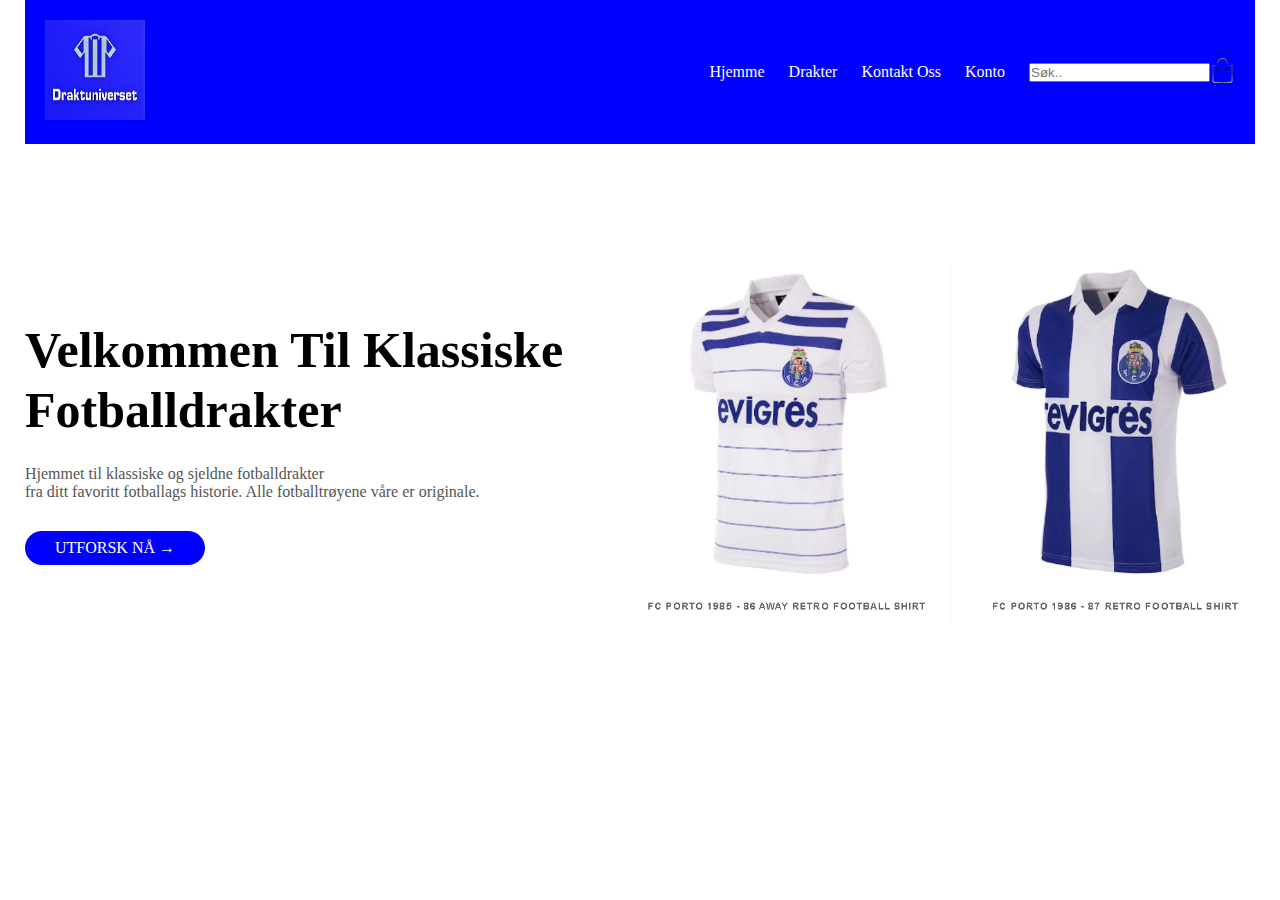
<file: index.html>
<!DOCTYPE html>
<html lang="en">
  <head>
    <meta charset="UTF-8" />
    <meta name="viewport" content="width=device=width, initial-scale=1.0">
    <title>DraktUniverset</title>
    <link rel="stylesheet" href="style.css" />
    <link href="https://fonts.googleapis.com/css2?family=Poppins:wght@300;400;500;600;700&display=swap" rel="stylesheet">
    
  </head>
  <body class="index"> 

    <div class="header">
    <div class="container">
      <div class="navbar">
        <div class="logo">
          <a href="index.html"> <img src="images/DraktUniversetLogo8c.png" width="100pxpx" height="100px" /> </a>
        </div>
        
        <nav>
          <ul id="MenuItems">
            
            <li><a href="index.html">Hjemme</a></li>
            <li><a href="drakter.html">Drakter</a></li>
            <li><a href="kontakt.html">Kontakt Oss</a></li>
            <li><a href="konto.html">Konto </a></li>
            <input type="text" placeholder="Søk..">
            
            
            
          
          </ul>
        </nav>
        
            <a href="betaling.html"><img src="images/cart2.png" width="25px" height="25px"  ></a>
            <img src="images/menu.png" width="25px" height="25px" class="menu-icon" onclick="menutoggle()">
        </div>
     <div class="row">
        <div class="col-2">
          <h1>Velkommen Til Klassiske <br />Fotballdrakter</h1>
          <p>
            Hjemmet til klassiske og sjeldne fotballdrakter<br />
            fra ditt favoritt fotballags historie. Alle fotballtrøyene våre er
            originale.
          </p>

          <a href="drakter.html" class="btn">UTFORSK NÅ &#8594</a>
        </div>
        <div class="col-2">
          <img
            src="images/Retro Collection FC Porto _ Shop _ COPA.png"
            alt="https://www.copafootball.com/en/men/fc-porto-1"
          />
        </div>
      </div>
      
    </div>
  </div>
  
  <script>
    var MenuItems = document.getElementById("MenuItems");
    MenuItems.style.height = "0px";
    function menutoggle() {
      if (MenuItems.style.height == "0px") {
        MenuItems.style.height = "200px";
      }
      else
          {
            MenuItems.style.height = "0px";
            }
    }
  </script>
 
</body>
</html>
</file>
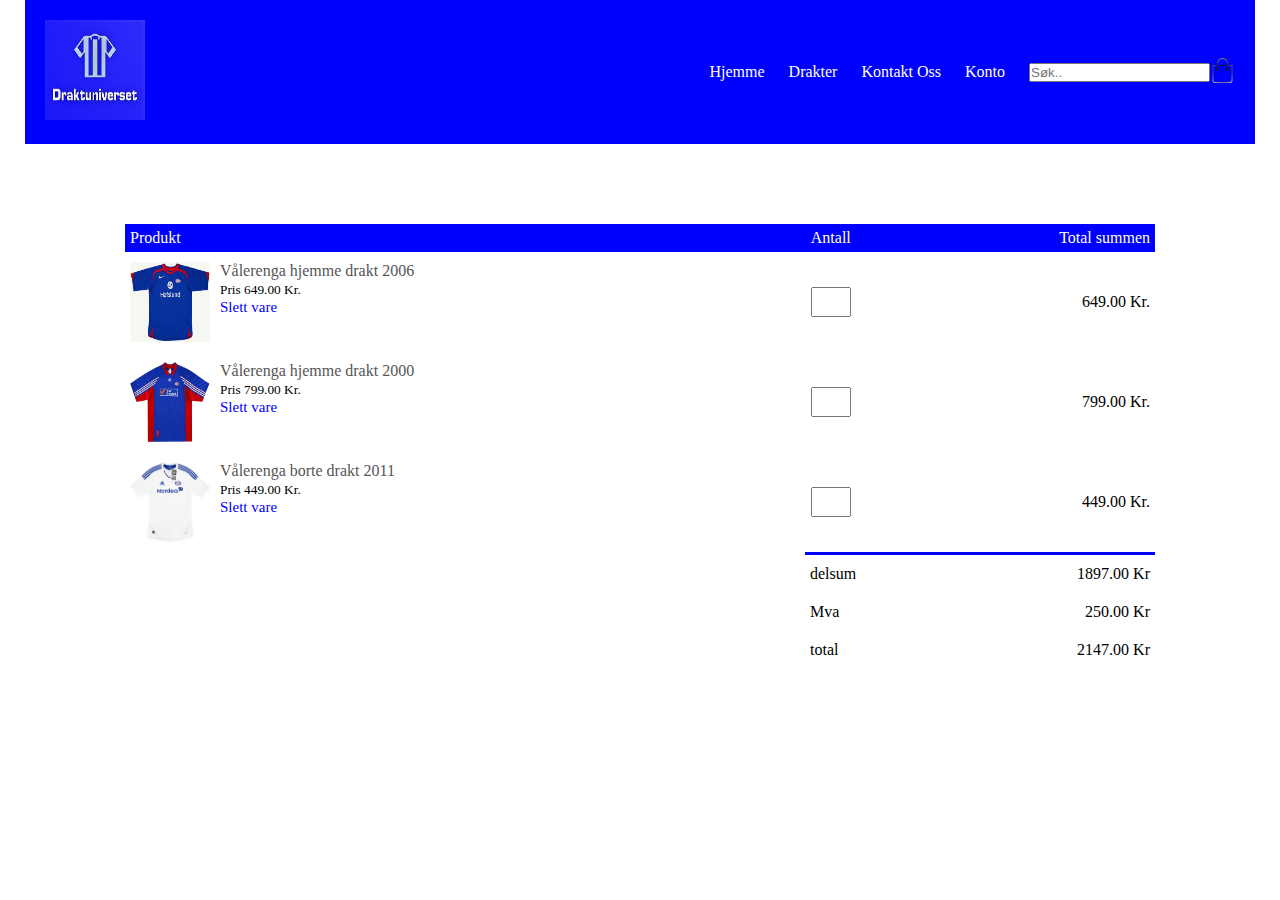
<file: betaling.html>
<!DOCTYPE html>
<html lang="en">
  <head>
    <meta charset="UTF-8" />
    <meta name="viewport" content="width=device=width, initial-scale=1.0" />
    <title>DraktUniverset</title>
    <link rel="stylesheet" href="style.css" />
    <link
      href="https://fonts.googleapis.com/css2?family=Poppins:wght@300;400;500;600;700&display=swap"
      rel="stylesheet"
    />
  </head>
  <body class="index">
    <div class="header">
      <div class="container">
        <div class="navbar">
          <div class="logo">
            <a href="index.html">
              <img
                src="images/DraktUniversetLogo8c.png"
                width="100pxpx"
                height="100px"
              />
            </a>
          </div>

          <nav>
            <ul id="MenuItems">
              <li><a href="index.html">Hjemme</a></li>
              <li><a href="drakter.html">Drakter</a></li>
              <li><a href="kontakt.html">Kontakt Oss</a></li>
              <li><a href="konto.html">Konto </a></li>
              <input type="text" placeholder="Søk.." />
            </ul>
          </nav>

          <a href="betaling.html"
            ><img src="images/cart2.png" width="25px" height="25px"
          /></a>
          <img
            src="images/menu.png"
            width="25px"
            height="25px"
            class="menu-icon"
            onclick="menutoggle()"
          />
        </div>
      </div>
    </div>

    <div class="small-container cart-page">
      <table>
        <tr>
          <th>Produkt</th>
          <th>Antall</th>
          <th>Total summen</th>
        </tr>
        <tr>
          <td>
            <div class="cart-info">
              <img src="images/valerenga-06-home-pi.png" />
              <div>
                <p>Vålerenga hjemme drakt 2006</p>
                <small>Pris 649.00 Kr.</small>
                <br />
                <a href="">Slett vare</a>
              </div>
            </div>
          </td>
          <td><input type="number" name="1" /></td>
          <td>649.00 Kr.</td>
        </tr>

        <tr>
          <td>
            <div class="cart-info">
              <img src="images/valarenga-00-home.png" />
              <div>
                <p>Vålerenga hjemme drakt 2000</p>
                <small>Pris 799.00 Kr.</small>
                <br />
                <a href="">Slett vare</a>
              </div>
            </div>
          </td>
          <td><input type="number" name="1" /></td>
          <td>799.00 Kr.</td>
        </tr>

        <tr>
          <td>
            <div class="cart-info">
              <img src="images/valerenga-11-away-front.png" />
              <div>
                <p>Vålerenga borte drakt 2011</p>
                <small>Pris 449.00 Kr.</small>
                <br />
                <a href="">Slett vare</a>
              </div>
            </div>
          </td>
          <td><input type="number" name="1" /></td>
          <td>449.00 Kr.</td>
        </tr>
      </table>

      <div class="total-summen">
        <table>
          <tr>
            <td>delsum</td>
            <td>1897.00 Kr</td>
          </tr>
          <tr>
            <td>Mva</td>
            <td>250.00 Kr</td>
          </tr>
          <tr>
            <td>total</td>
            <td>2147.00 Kr</td>
          </tr>
        </table>
      </div>
    </div>

    <script>
      var MenuItems = document.getElementById("MenuItems");
      MenuItems.style.height = "0px";
      function menutoggle() {
        if (MenuItems.style.height == "0px") {
          MenuItems.style.height = "200px";
        } else {
          MenuItems.style.height = "0px";
        }
      }
    </script>
  </body>
</html>
</file>
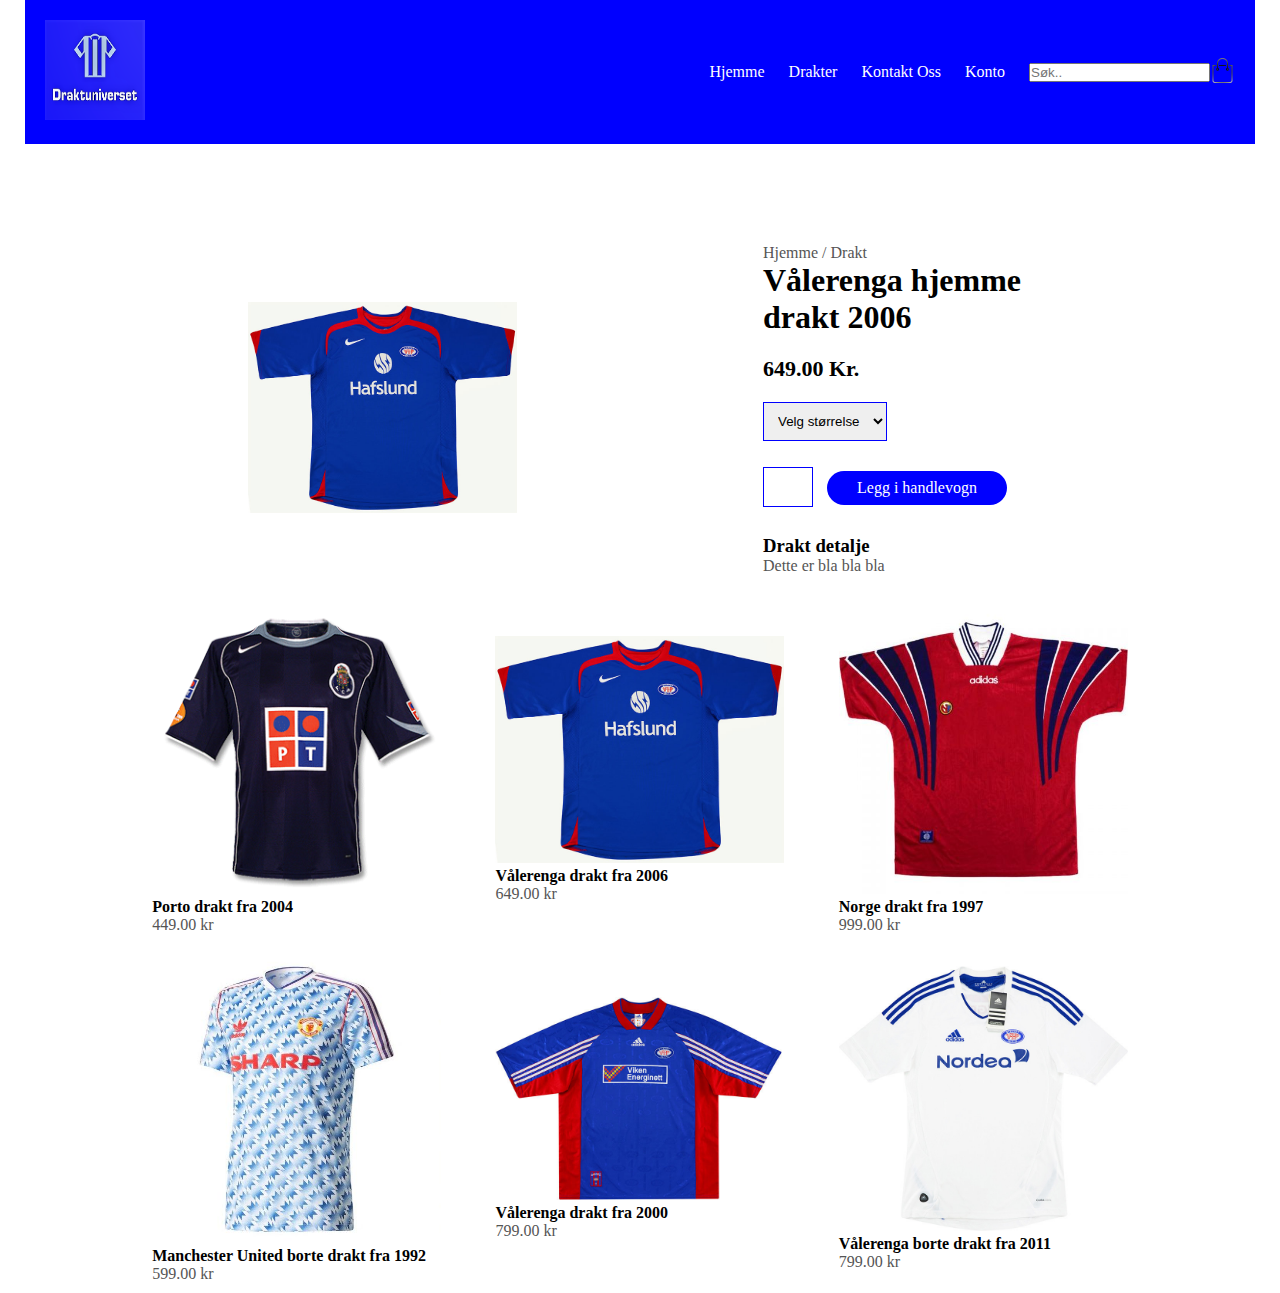
<file: drakt-detaljer.html>
<!DOCTYPE html>
<html lang="en">
  <head>
    <meta charset="UTF-8" />
    <meta name="viewport" content="width=device=width, initial-scale=1.0" />
    <title>DraktUniverset</title>
    <link rel="stylesheet" href="style.css" />
    <link
      href="https://fonts.googleapis.com/css2?family=Poppins:wght@300;400;500;600;700&display=swap"
      rel="stylesheet"
    />
  </head>
  <body class="index">
    <div class="header">
      <div class="container">
        <div class="navbar">
          <div class="logo">
            <a href="index.html">
              <img
                src="images/DraktUniversetLogo8c.png"
                width="100pxpx"
                height="100px"
              />
            </a>
          </div>

          <nav>
            <ul id="MenuItems">
              <li><a href="index.html">Hjemme</a></li>
              <li><a href="drakter.html">Drakter</a></li>
              <li><a href="kontakt.html">Kontakt Oss</a></li>
              <li><a href="konto.html">Konto </a></li>
              <input type="text" placeholder="Søk.." />
            </ul>
          </nav>

          <a href="betaling.html"
            ><img src="images/cart2.png" width="25px" height="25px"
          /></a>
          <img
            src="images/menu.png"
            width="25px"
            height="25px"
            class="menu-icon"
            onclick="menutoggle()"
          />
        </div>
      </div>
    </div>

    <div class="small-container single-produkt">
      <div class="row">
        <div class="col-4">
          <img src="images/valerenga-06-home-pi.png" width="100%" />
        </div>
        <div class="col-4">
          <p>Hjemme / Drakt</p>
          <h1>Vålerenga hjemme drakt 2006</h1>
          <h4>649.00 Kr.</h4>
          <select>
            <option>Velg størrelse</option>
            <option>S</option>
            <option>M</option>
            <option>L</option>
            <option>XL</option>
          </select>
          <input type="number" name="1" />
          <a href="betaling.html" class="btn">Legg i handlevogn</a>
          <h3>Drakt detalje</h3>
          <p>Dette er bla bla bla</p>
        </div>
      </div>
    </div>

    <div class="small-container">
      <div class="row">
        <div class="col-4">
          <img src="images/FCPortoASS0405.png" />
          <h4>Porto drakt fra 2004</h4>
          <p>449.00 kr</p>
        </div>

        <div class="col-4">
          <img src="images/valerenga-06-home-pi.png" />
          <h4>Vålerenga drakt fra 2006</h4>
          <p>649.00 kr</p>
        </div>

        <div class="col-4">
          <img src="images/norway-1996-97-home.png" />
          <h4>Norge drakt fra 1997</h4>
          <p>999.00 kr</p>
        </div>

        <div class="col-4">
          <img src="images/562375b95d5389b98c392aa635a32dcf.png" />
          <h4>Manchester United borte drakt fra 1992</h4>
          <p>599.00 kr</p>
        </div>

        <div class="col-4">
          <img src="images/valarenga-00-home.png" />
          <h4>Vålerenga drakt fra 2000</h4>
          <p>799.00 kr</p>
        </div>

        <div class="col-4">
          <img src="images/valerenga-11-away-front.png" />
          <h4>Vålerenga borte drakt fra 2011</h4>
          <p>799.00 kr</p>
        </div>
      </div>
    </div>

    <script>
      var MenuItems = document.getElementById("MenuItems");
      MenuItems.style.height = "0px";
      function menutoggle() {
        if (MenuItems.style.height == "0px") {
          MenuItems.style.height = "200px";
        } else {
          MenuItems.style.height = "0px";
        }
      }
    </script>
  </body>
</html>
</file>
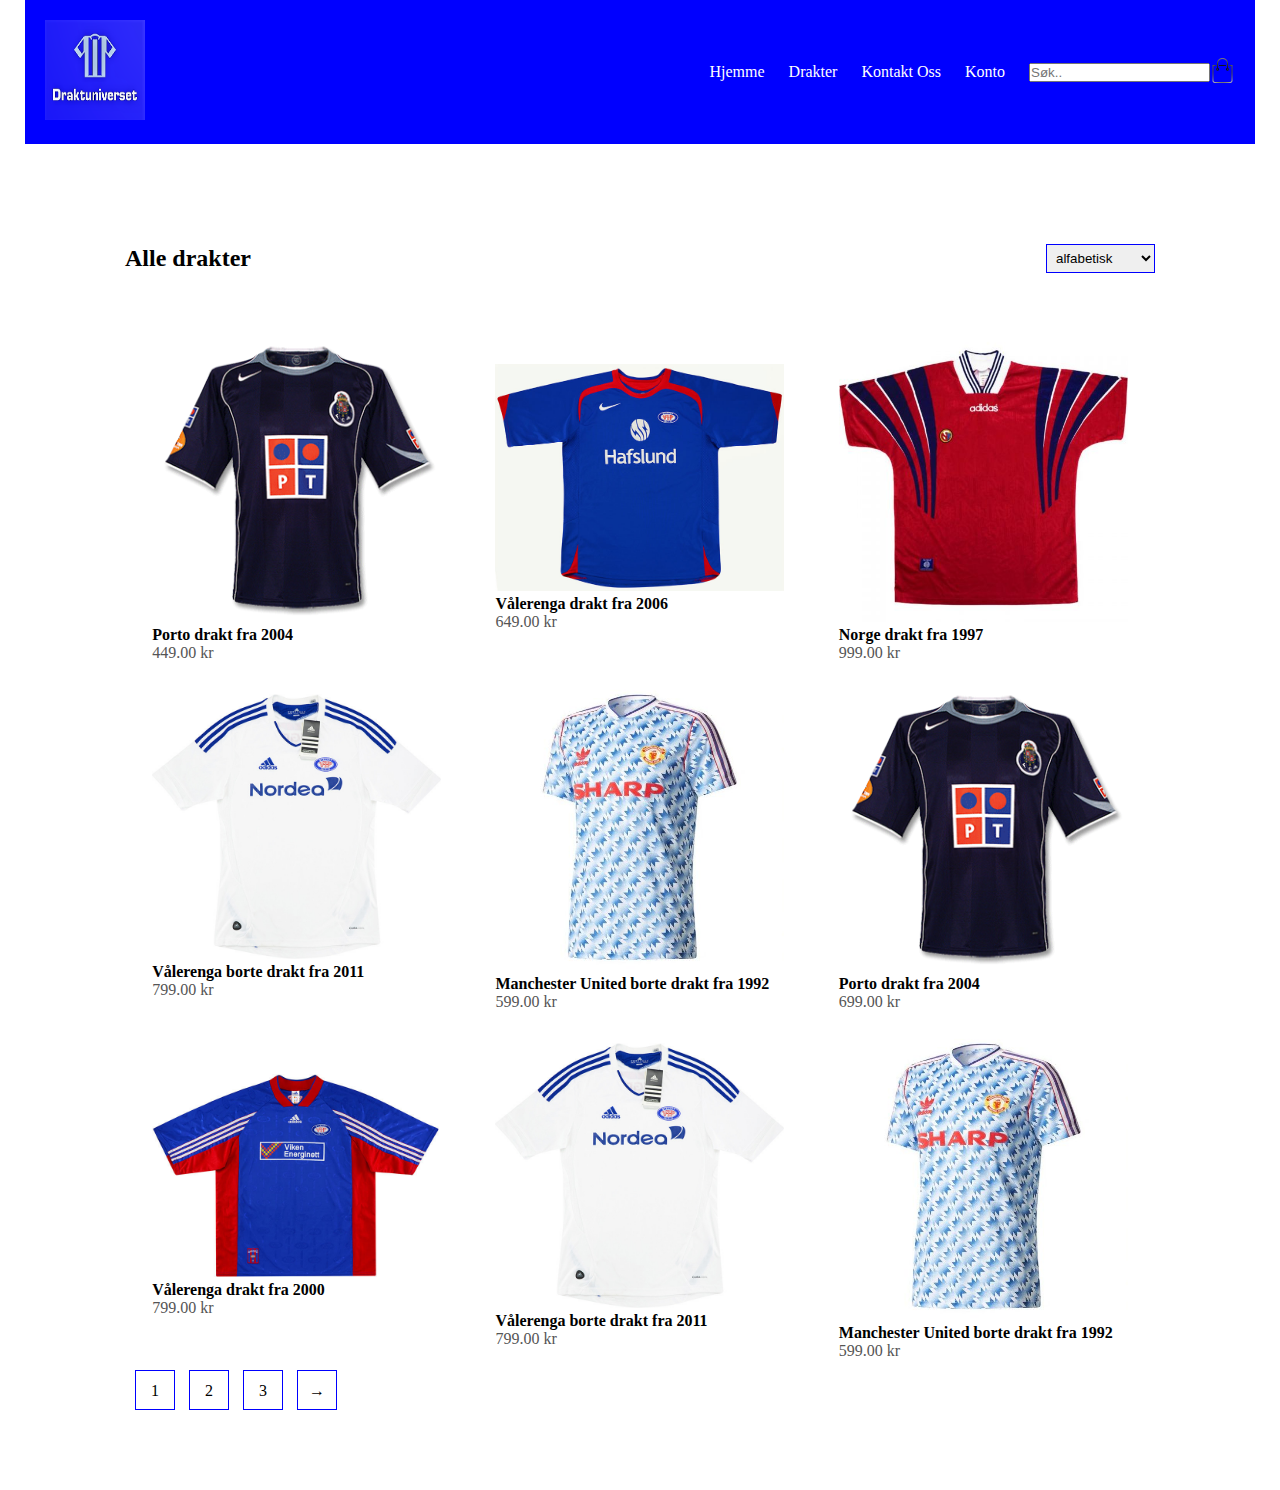
<file: drakter.html>
<!DOCTYPE html>
<html lang="en">
  <head>
    <meta charset="UTF-8" />
    <meta name="viewport" content="width=device=width, initial-scale=1.0" />
    <title>DraktUniverset</title>
    <link rel="stylesheet" href="style.css" />
    <link
      href="https://fonts.googleapis.com/css2?family=Poppins:wght@300;400;500;600;700&display=swap"
      rel="stylesheet"
    />
  </head>
  <body class="index">
    <div class="header">
      <div class="container">
        <div class="navbar">
          <div class="logo">
            <a href="index.html"> <img src="images/DraktUniversetLogo8c.png" width="100pxpx" height="100px" /> </a>
          </div>

          <nav>
            <ul id="MenuItems">
              <li><a href="index.html">Hjemme</a></li>
              <li><a href="drakter.html">Drakter</a></li>
              <li><a href="kontakt.html">Kontakt Oss</a></li>
              <li><a href="konto.html">Konto </a></li>
              <input type="text" placeholder="Søk.." />
            </ul>
          </nav>

          <a href="betaling.html"
            ><img src="images/cart2.png" width="25px" height="25px"
          /></a>
          <img
            src="images/menu.png"
            width="25px"
            height="25px"
            class="menu-icon"
            onclick="menutoggle()"
          />
        </div>
      </div>
    </div>
    <div class="small-container">
      <div class="row row-2">
        <h2>Alle drakter</h2>
        <select>
          <option>alfabetisk</option>
          <option>laveste pris</option>
          <option>høyest pris</option>
          <option>nyeste</option>
          <option>kundeomtale</option>
        </select>
      </div>

      <div class="row">
        <div class="col-4">
          <a href="drakt-detaljer.html"><img src="images/FCPortoASS0405.png" /></a>
          <h4>Porto drakt fra 2004</h4>
          <p>449.00 kr</p>
        </div>

        <div class="col-4">
          <a href="drakt-detaljer.html"><img src="images/valerenga-06-home-pi.png" /></a>
          <h4>Vålerenga drakt fra 2006</h4>
          <p>649.00 kr</p>
        </div>

        <div class="col-4">
          <a href="drakt-detaljer.html"><img src="images/norway-1996-97-home.png" /></a>
          <h4>Norge drakt fra 1997</h4>
          <p>999.00 kr</p>
        </div>

        <div class="col-4">
         <a href="drakt-detaljer.html"> <img src="images/valerenga-11-away-front.png" /></a>
          <h4>Vålerenga borte drakt fra 2011</h4>
          <p>799.00 kr</p>
        </div>

        <div class="col-4">
          <a href="drakt-detaljer.html"><img src="images/562375b95d5389b98c392aa635a32dcf.png" /></a>
          <h4>Manchester United borte drakt fra 1992</h4>
          <p>599.00 kr</p>
        </div>

        <div class="col-4">
          <a href="drakt-detaljer.html"><img src="images/FCPortoASS0405.png" /></a>
          <h4>Porto drakt fra 2004</h4>
          <p>699.00 kr</p>
        </div>

        <div class="col-4">
          <a href="drakt-detaljer.html"><img src="images/valarenga-00-home.png" /></a>
          <h4>Vålerenga drakt fra 2000</h4>
          <p>799.00 kr</p>
        </div>

        <div class="col-4">
          <a href="drakt-detaljer.html"> <img src="images/valerenga-11-away-front.png" /></a>
          <h4>Vålerenga borte drakt fra 2011</h4>
          <p>799.00 kr</p>
        </div>

        <div class="col-4">
          <a href="drakt-detaljer.html"><img src="images/562375b95d5389b98c392aa635a32dcf.png" /></a>
          <h4>Manchester United borte drakt fra 1992</h4>
          <p>599.00 kr</p>
        </div>
      </div>

       <div class="page-btn">
         <span>1</span>
         <span>2</span>
         <span>3</span>
         <span>&#8594</span>

       </div>

    </div>

    <script>
      var MenuItems = document.getElementById("MenuItems");
      MenuItems.style.height = "0px";
      function menutoggle() {
        if (MenuItems.style.height == "0px") {
          MenuItems.style.height = "200px";
        } else {
          MenuItems.style.height = "0px";
        }
      }
    </script>
  </body>
</html>
</file>
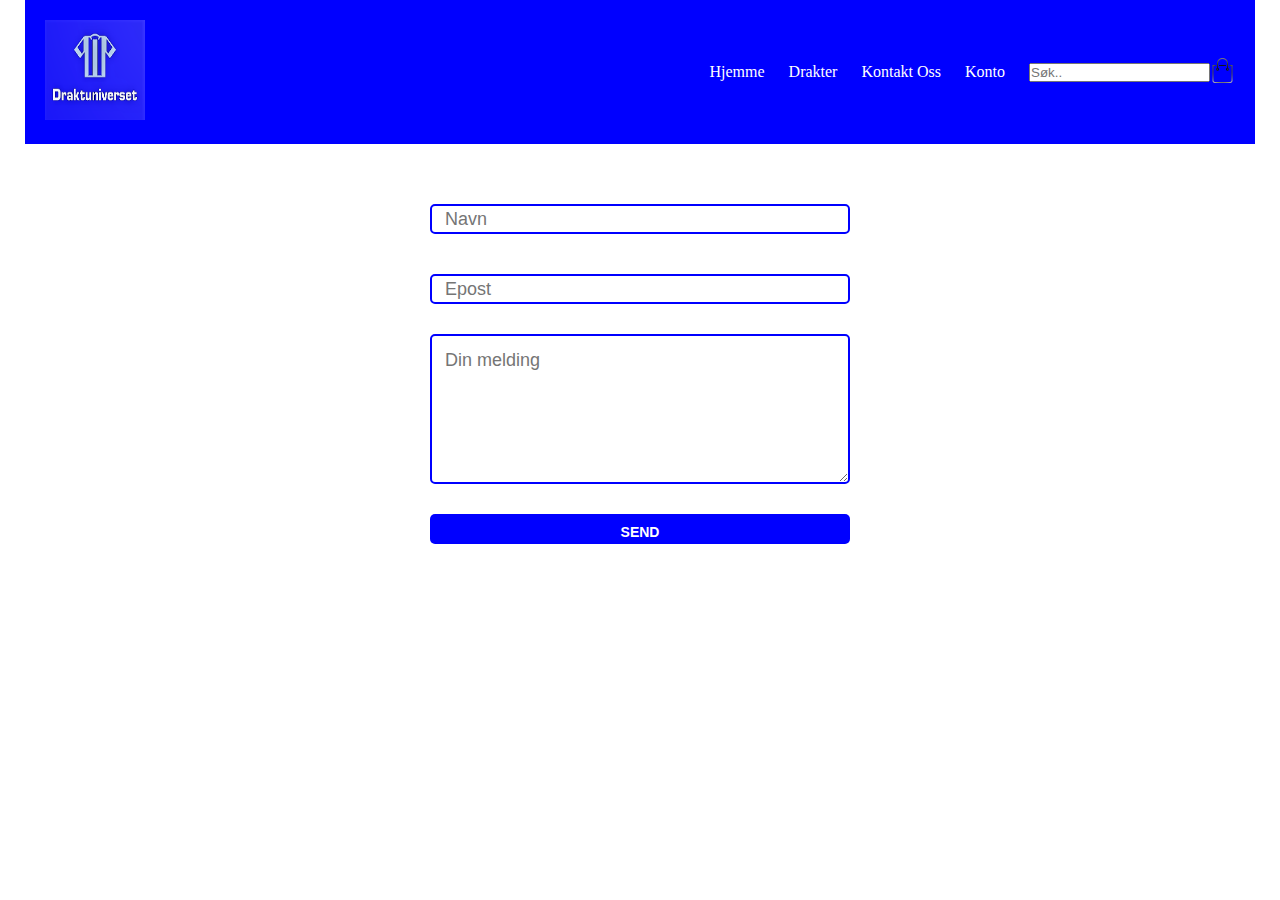
<file: kontakt.html>
<!DOCTYPE html>
<html lang="en">
  <head>
    <meta charset="UTF-8" />
    <meta name="viewport" content="width=device=width, initial-scale=1.0" />
    <title>DraktUniverset</title>
    <link rel="stylesheet" href="style.css" />
    <link
      href="https://fonts.googleapis.com/css2?family=Poppins:wght@300;400;500;600;700&display=swap"
      rel="stylesheet"
    />
  </head>
  <body class="index">
    <div class="header">
      <div class="container">
        <div class="navbar">
          <div class="logo">
            <a href="index.html">
              <img
                src="images/DraktUniversetLogo8c.png"
                width="100pxpx"
                height="100px"
              />
            </a>
          </div>

          <nav>
            <ul id="MenuItems">
              <li><a href="index.html">Hjemme</a></li>
              <li><a href="drakter.html">Drakter</a></li>
              <li><a href="kontakt.html">Kontakt Oss</a></li>
              <li><a href="konto.html">Konto </a></li>
              <input type="text" placeholder="Søk.." />
            </ul>
          </nav>

          <a href="betaling.html"
            ><img src="images/cart2.png" width="25px" height="25px"
          /></a>
          <img
            src="images/menu.png"
            width="25px"
            height="25px"
            class="menu-icon"
            onclick="menutoggle()"
          />
        </div>
      </div>
    </div>
    <form>
      <input
        name="name"
        type="text"
        class="feedback-input"
        placeholder="Navn"
      />
      <input
        name="email"
        type="text"
        class="feedback-input"
        placeholder="Epost"
      />
      <textarea
        name="text"
        class="feedback-input"
        placeholder="Din melding"
      ></textarea>
      <input type="submit" value="SEND" />
    </form>

    <script>
      var MenuItems = document.getElementById("MenuItems");
      MenuItems.style.height = "0px";
      function menutoggle() {
        if (MenuItems.style.height == "0px") {
          MenuItems.style.height = "200px";
        } else {
          MenuItems.style.height = "0px";
        }
      }
    </script>
  </body>
</html>
</file>
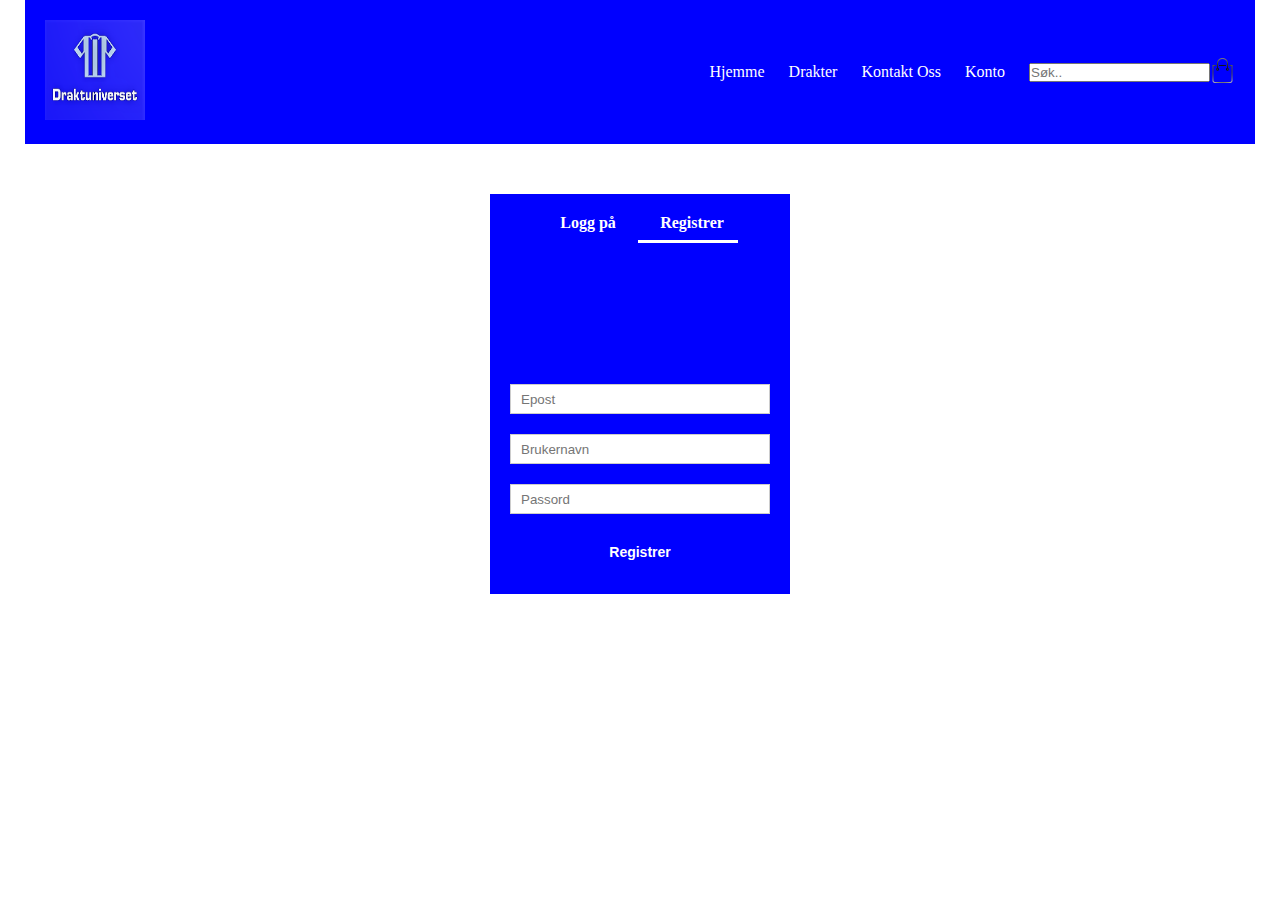
<file: konto.html>
<!DOCTYPE html>
<html lang="en">
  <head>
    <meta charset="UTF-8" />
    <meta name="viewport" content="width=device=width, initial-scale=1.0" />
    <title>DraktUniverset</title>
    <link rel="stylesheet" href="style.css" />
    <link
      href="https://fonts.googleapis.com/css2?family=Poppins:wght@300;400;500;600;700&display=swap"
      rel="stylesheet"
    />
  </head>
  <body class="index">
    <div class="header">
      <div class="container">
        <div class="navbar">
          <div class="logo">
            <a href="index.html">
              <img
                src="images/DraktUniversetLogo8c.png"
                width="100pxpx"
                height="100px"
              />
            </a>
          </div>

          <nav>
            <ul id="MenuItems">
              <li><a href="index.html">Hjemme</a></li>
              <li><a href="drakter.html">Drakter</a></li>
              <li><a href="kontakt.html">Kontakt Oss</a></li>
              <li><a href="konto.html">Konto </a></li>
              <input type="text" placeholder="Søk.." />
            </ul>
          </nav>

          <a href="betaling.html"
            ><img src="images/cart2.png" width="25px" height="25px"
          /></a>
          <img
            src="images/menu.png"
            width="25px"
            height="25px"
            class="menu-icon"
            onclick="menutoggle()"
          />
        </div>
      </div>
    </div>
    <div class="konto-side">
      <div class="container">
        <div class="row">
          <div class="col-2">
            <div class="form-container">
              <div class="form-btn">
                <span onclick="loggpå()">Logg på</span>
                <span onclick="registrer()">Registrer</span>
                <hr id="Indicator" />
              </div>
              <form id="LoggPåForm">
                <input type="text" placeholder="Epost / Brukernavn " />
                <input type="password" placeholder="Passord" />
                <button type="submit" class="btn">Logg på</button>
                <a href="">Glemt passordet</a>
              </form>
              <form id="RegForm">
                <input type="email" placeholder="Epost" />
                <input type="text" placeholder="Brukernavn" />
                <input type="password" placeholder="Passord" />
                <button type="submit" class="btn">Registrer</button>
              </form>
            </div>
          </div>
        </div>
      </div>
    </div>

    <script>
      var MenuItems = document.getElementById("MenuItems");
      MenuItems.style.height = "0px";
      function menutoggle() {
        if (MenuItems.style.height == "0px") {
          MenuItems.style.height = "200px";
        } else {
          MenuItems.style.height = "0px";
        }
      }
    </script>

    <script>
      var LoggPåForm = document.getElementById("LoggPåForm");
      var RegForm = document.getElementById("RegForm");
      var Indicator = document.getElementById("Indicator");

      function registrer() {
        RegForm.style.transform = "translateX(0px)";
        LoggPåForm.style.transform = "translateX(0px)";
        Indicator.style.transform = "translateX(100px)";
      }
      function loggpå() {
        RegForm.style.transform = "translateX(300px)";
        LoggPåForm.style.transform = "translateX(300px)";
        Indicator.style.transform = "translateX(0px)";
      }
    </script>
  </body>
</html>
</file>
<file: style.css>
* {
  margin: 0;
  padding: 0;
  box-sizing: border-box;
}
body .index {
  font-family: "Poppins", sans-serif;
}

.navbar {
  display: flex;
  align-items: center;
  padding: 20px;
  background: blue;
}

.topnav input[type="text"] {
  float: right;
  padding: 6px;
  border: none;
  margin-top: 8px;
  margin-right: 16px;
  font-size: 17px;
}
nav {
  flex: 1;
  text-align: center;
}
nav {
  flex: 1;
  text-align: right;
}

nav ul {
  display: inline-block;
  list-style-type: none;
}
nav ul li {
  display: inline-block;
  margin-right: 20px;
}
a {
  text-decoration: none;
  color: white;
}
p {
  color: #555;
}

.container {
  max-width: 1300px;
  margin: auto;
  padding-left: 25px;
  padding-right: 25px;
  color: black;
}
.row {
  display: flex;
  align-items: center;
  flex-wrap: wrap;
  justify-content: space-around;
}
.col-2 {
  flex-basis: 50%;
  min-width: 300px;
}
.col-2 img {
  max-width: 100%;
  padding: 50px 0;
}
.col-2 h1 {
  font-size: 50px;
  line-height: 60px;
  margin: 25px 0;
  color: black;
}
.btn {
  display: inline-block;
  background: blue;
  color: #fff;
  padding: 8px 30px;
  margin: 30px 0;
  border-radius: 30px;
  transition: background 0 5s;
}

.btn:hover {
  background: black;
}
.header {
  background: radial-gradient();
}

.header .row {
  margin-top: 70px;
}
[data-tab-content] {
  display: none;
}
.kategori {
  margin: 70px;
}
.col-3 {
  flex-basis: 30%;
  min-width: 150px;
  margin-bottom: 30px;
}
.col-3 img {
  width: 100%;
}

.active[data-tab-content] {
  display: block;
}

.small-container {
  max-width: 1080px;
  margin: auto;
  padding-left: 25px;
  padding-right: 25px;
}
.col-4 {
  flex-basis: 30%;
  padding: 10px;
  min-width: 200px;
  transition: 0.5s;
}
.col-4 img {
  width: 100%;
}
.col-4 :hover {
  transform: translateY(-5px);
}
.menu-icon {
  width: 20px;
  margin-top: -30px;
  margin-left: 20px;
  display: none;
}
.row-2 {
  justify-content: space-between;
  margin: 100px auto 50px;
}

select {
  border: 1px solid blue;
  padding: 5px;
}
select:focus {
  outline: none;
}
.page-btn {
  margin: 0 auto 80px;
}
.page-btn span {
  display: inline-block;
  border: 1px solid blue;
  margin-left: 10px;
  width: 40px;
  height: 40px;
  text-align: center;
  line-height: 40px;
  cursor: pointer;
}
.page-btn span:hover {
  background: blue;
  color: #fff;
}
form {
  max-width: 420px;
  margin: 50px auto;
}

.feedback-input {
  color: black;
  font-family: Helvetica, Arial, sans-serif;
  font-weight: 500;
  font-size: 18px;
  border-radius: 5px;
  line-height: 22px;
  background-color: transparent;
  border: 2px solid blue;
  transition: all 0.3s;
  padding: 13px;
  margin-bottom: 30px;
  width: 100%;
  box-sizing: border-box;
  outline: 0;
}

.feedback-input:focus {
  border: 2px solid blue;
}

textarea {
  height: 150px;
  line-height: 150%;
  resize: vertical;
}

[type="submit"] {
  font-family: "Montserrat", Arial, Helvetica, sans-serif;
  width: 100%;
  background: blue;
  border-radius: 5px;
  border: 5px;
  cursor: pointer;
  color: white;
  font-size: 14px;
  padding-top: 10px;
  padding-bottom: 10px;
  transition: all 0.3s;
  margin-top: -4px;
  font-weight: 700;
}

[type="submit"]:hover {
  background: blue;
}
.single-produkt {
  margin-top: 80px;
}
.single-produkt .col-4 img {
  padding: 0;
}
.single-produkt .col-4 {
  padding: 20px;
}
.single-produkt h4 {
  margin: 20px 0;
  font-size: 22px;
  font-weight: bold;
}
.single-produkt select {
  display: block;
  padding: 10px;
  margin-top: 20px;
}
.single-produkt input {
  width: 50px;
  height: 40px;
  padding-left: 10px;
  font-size: 20px;
  margin-right: 10px;
  border: 1px solid blue;
}
input:focus {
  outline: none;
}
.cart-page {
  margin: 80px auto;
}
table {
  width: 100%;
  border-collapse: collapse;
}
.cart-info {
  display: flex;
  flex-wrap: wrap;
}
th {
  text-align: left;
  padding: 5px;
  color: white;
  background: blue;
  font-weight: normal;
}
td {
  padding: 10px 5px;
}
td input {
  width: 40px;
  height: 30px;
  padding: 5px;
}
td a {
  color: blue;
  font-size: 15px;
}
td img {
  width: 80px;
  height: 80px;
  margin-right: 10px;
}
.total-summen {
  display: flex;
  justify-content: flex-end;
}
.total-summen table {
  border-top: 3px solid blue;
  width: 100%;
  max-width: 350px;
}
td:last-child {
  text-align: right;
}
th:last-child {
  text-align: right;
}
.konto-side {
  padding: 50px 0;
}
.form-container {
  background: blue;
  width: 300px;
  height: 400px;
  position: relative;
  text-align: center;
  padding: 20px 0;
  margin: auto;
  box-shadow: 0 0 20px rgba(0, 0, 0, 0, 1);
  overflow: hidden;
}
.form-container span {
  font-weight: bold;
  padding: 0 10px;
  color: white;
  cursor: pointer;
  width: 100px;
  display: inline-block;
}
.form-btn {
  display: inline-block;
}
.form-container form {
  max-width: 300px;
  padding: 0 20px;
  position: absolute;
  top: 130px;
  transition: transform 1s;
}
form input {
  width: 100%;
  height: 30px;
  margin: 10px 0;
  padding: 0 10px;
  border: 1px solid #ccc;
}
form .btn {
  width: 100%;
  border: none;
  cursor: pointer;
  margin: 10px 0;
}
form .btn:focus {
  outline: none;
}
#LoggPåForm {
  left: -300px;
}
#RegForm {
  left: 0;
}
#Indicator {
  width: 100px;
  border: none;
  background: white;
  height: 3px;
  margin-top: 8px;
  transform: translateX(100px);
  transition: transform 1s;
}

@media only screen and (max-width: 800px) {
  nav ul {
    position: absolute;
    top: 70px;
    left: 0;
    background: blue;
    width: 100%;
    overflow: hidden;
    transition: max-height 0.5s;
  }
  nav ul li {
    display: block;
    margin-right: 50px;
    margin-left: 10px;
    margin-bottom: 10px;
  }
  .menu-icon {
    display: block;
    cursor: pointer;
  }
}

@media only screen and (max-width: 800px) {
  .row {
    text-align: center;
  }
  .col-2,
  .col-3,
  .col-4 {
    flex-basis: 100%;
  }
  .cart-info p {
    display: none;
  }
}
</file>
